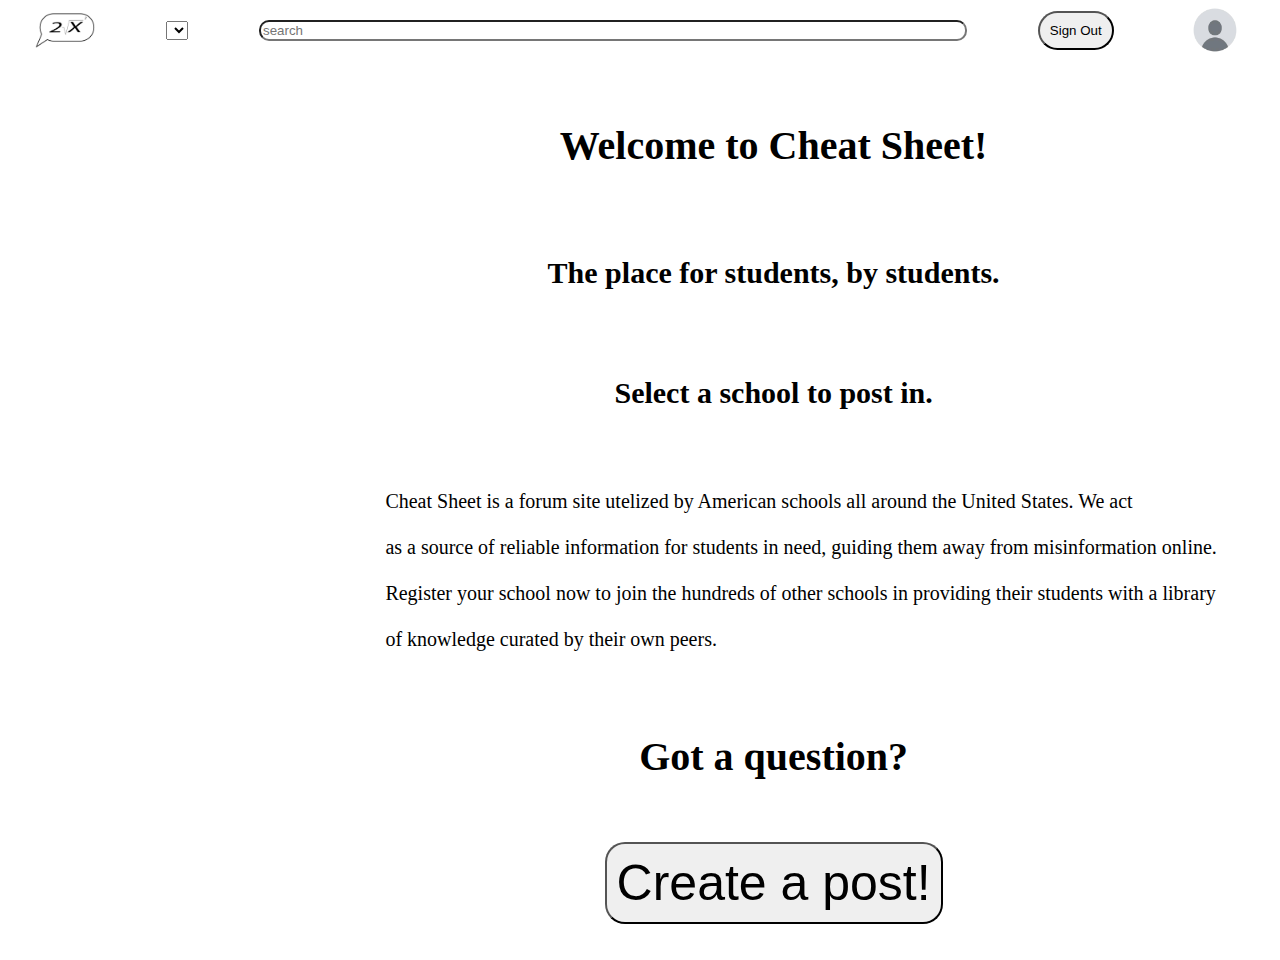
<file: index.html>
<!DOCTYPE html>
<html lang="en">
<head>
    <meta charset="UTF-8">
    <meta name="viewport" content="width=device-width, initial-scale=1.0">
    <title>Home Page</title>
    <link rel="icon" type="image/X-icon" href="images/favicon.ico">
    <link rel="stylesheet" href="style.css">
    <script src="script.js" defer></script>
</head>
<body>
    <!-- Top navigation bar -->
    <nav class="main_boxes">
        <img src="images/cheat_sheet_logo.png">
        <select></select>
        <input placeholder="search" type="text">
        <button>Sign Out</button>
        <img src="images/user_icon.png">
    </nav>

    <div id="home_box">
        <!-- Side navigation bar -->
        <div class="main_boxes move_left" id="side_nav">
            <div id="carrot_div">
                <p id="side_carrot">&gt;</p>
            </div>
            <div id="side_nav_buttons">
                <button class="side_buttons">Settings</button>
                <button class="side_buttons">Home</button>
                <button class="side_buttons">FAQ</button>
                <button class="side_buttons">About</button>
                <button class="side_buttons">Posts</button>
            </div>
        </div>

        <!-- Welcome text -->
        <div id="welcome_box">
            <h1>Welcome to Cheat Sheet!</h1>
            <h2>The place for students, by students.</h2>
            <h2 id="sub_header">Select a school to post in.</h2>
            <p>            Cheat Sheet is a forum site utelized by American schools all around the United States. We act <br>
            as a source of reliable information for students in need, guiding them away from misinformation online. <br>
            Register your school now to join the hundreds of other schools in providing their students with a library <br>
            of knowledge curated by their own peers.</p>
            <h1>Got a question?</h1>
            <a href="question.html">
                <button id="create_button">Create a post!</button>
            </a>
        </div>
    </div>

</body>
</html>
</file>
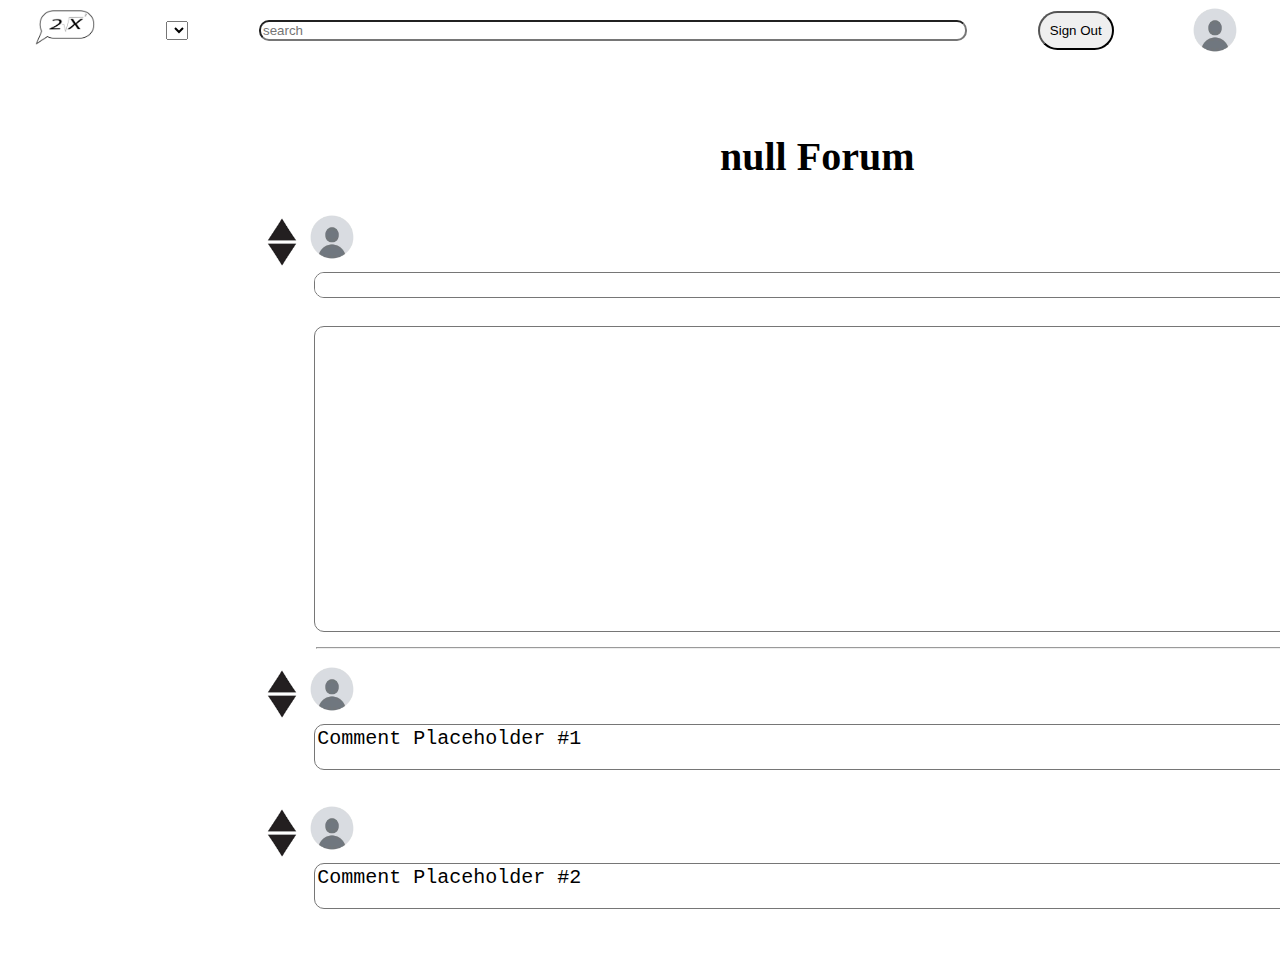
<file: answer.html>
<!DOCTYPE html>
<html lang="en">
<head>
    <meta charset="UTF-8">
    <meta name="viewport" content="width=device-width, initial-scale=1.0">
    <title>Answer</title>
    <link rel="icon" type="image/X-icon" href="images/favicon.ico">
    <link rel="stylesheet" href="style.css">
    <script src="script.js" defer></script>
</head>
<body>
    <!-- Nav bar -->
    <nav class="main_boxes">
        <a href="index.html">
            <img src="images/cheat_sheet_logo.png">
        </a>
        <select></select>
        <input placeholder="search" type="text">
        <button>Sign Out</button>
        <img src="images/user_icon.png">
    </nav>

    <div id="home_box">
        <!-- Side navigation bar -->
        <div class="main_boxes move_left" id="side_nav">
            <div id="carrot_div">
                <p id="side_carrot">&gt;</p>
            </div>
            <div id="side_nav_buttons">
                <button class="side_buttons">Settings</button>
                <button class="side_buttons">Home</button>
                <button class="side_buttons">FAQ</button>
                <button class="side_buttons">About</button>
                <button class="side_buttons">Posts</button>
            </div>
        </div>

        <div id="main_text_box">
            <div id="question_content">
                <h1 id="answer_header">Select a school to post in.</h1>

                <!-- User post -->
                <div class="icon_boxes">
                    <img id="voting_icon" src="images/vote_icons.png">
                    <img src="images/user_icon.png">
                </div>

                <form>
                    <textarea id="title_text_box" type="text"></textarea>
                </form>
    
                <br>
    
                <form>
                    <textarea id="body_text_box" type="text"></textarea>
                </form>
    
                <div></div>
                <hr>
                <div></div>

                <!-- Comment 1 -->
                <div class="icon_boxes">
                    <img id="voting_icon" src="images/vote_icons.png">
                    <img src="images/user_icon.png">
                </div>
                <form>
                    <textarea id="reply_text_box" type="text">Comment Placeholder #1</textarea>
                </form>

                <br>

                <!-- Comment 2 -->
                <div class="icon_boxes">
                    <img id="voting_icon" src="images/vote_icons.png">
                    <img src="images/user_icon.png">
                </div>
                <form>
                    <textarea id="reply_text_box" type="text">Comment Placeholder #2</textarea>
                </form>
            </div>
        </div>
    </div>


</body>
</html>
</file>
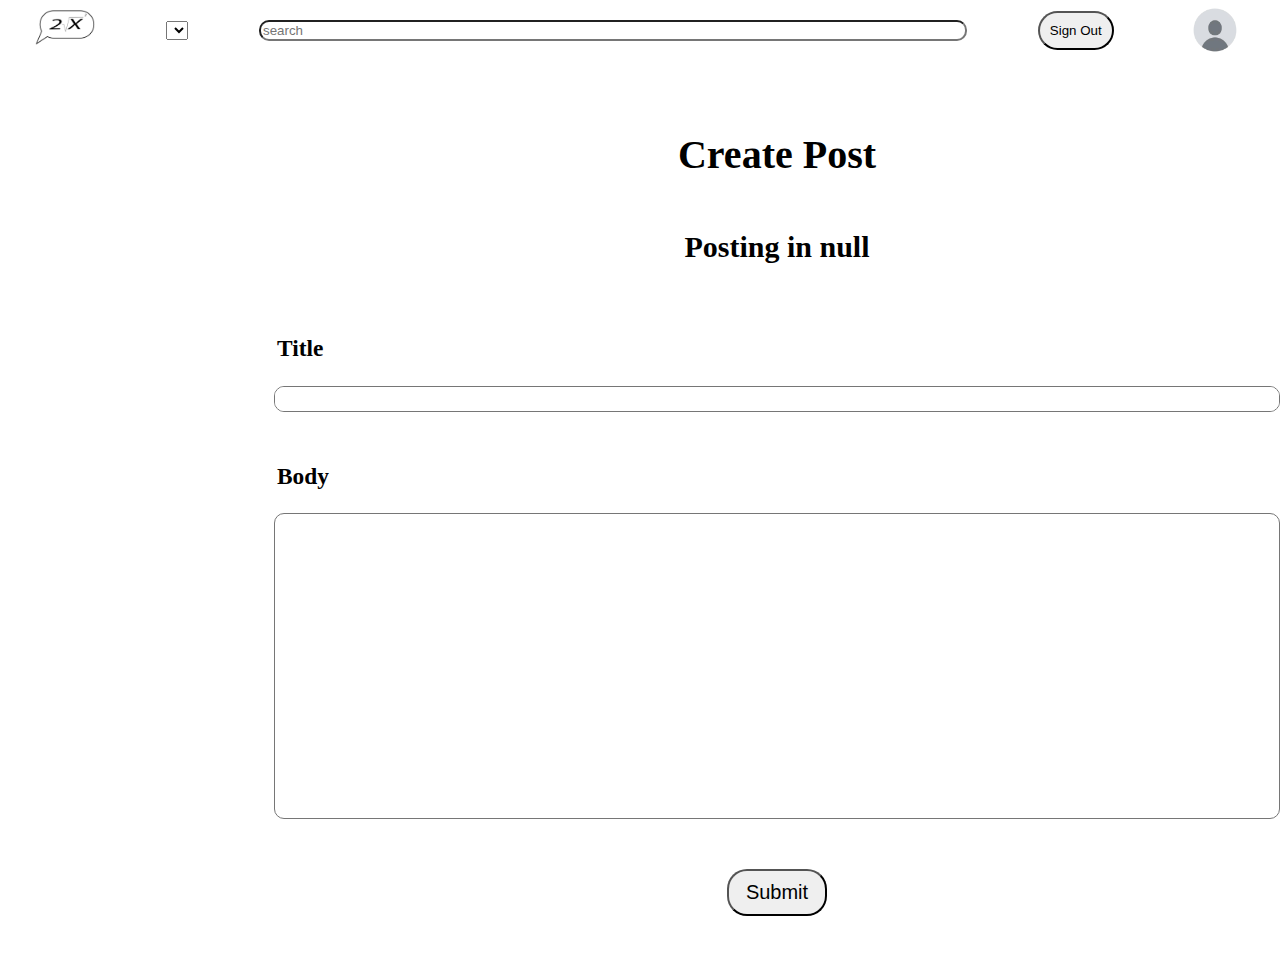
<file: question.html>
<!DOCTYPE html>
<html lang="en">
<head>
    <meta charset="UTF-8">
    <meta name="viewport" content="width=device-width, initial-scale=1.0">
    <title>Document</title>
    <link rel="stylesheet" href="style.css">
    <link rel="icon" type="image/X-icon" href="images/favicon.ico">
    <script src="script.js" defer></script>
</head>
<body>
    <!-- Nav bar -->
    <nav class="main_boxes">
        <a href="index.html">
            <img src="images/cheat_sheet_logo.png">
        </a>
        <select></select>
        <input placeholder="search" type="text">
        <button>Sign Out</button>
        <img src="images/user_icon.png">
    </nav>

    <!-- Main content of the page -->
    <div id="main_text_box">
        <div class="main_boxes move_left" id="side_nav">
            <div id="carrot_div">
                <p id="side_carrot">&gt;</p>
            </div>
            <div id="side_nav_buttons">
                <button class="side_buttons">Settings</button>
                <button class="side_buttons">Home</button>
                <button class="side_buttons">FAQ</button>
                <button class="side_buttons">About</button>
                <button class="side_buttons">Posts</button>
            </div>
        </div>

        <div id="main_question_box">
            <div id="question_content">
                <h1>Create Post</h1>
                <h2 id="current_forum_header">Select a school to post in.</h2>

                <br>

                <!-- Title -->
                <div id="title_header">
                    <h3>Title</h3>
                </div>
                <form>
                    <textarea id="title_input_box" type="text"></textarea>
                </form>

                <br>

                <!-- Body -->
                <div id="body_header">
                    <h3>Body</h3>
                </div>
                <form>
                    <textarea id="body_input_box" type="text"></textarea>
                </form>

            </div>
        
            
            <a id="submit_button_box" href="answer.html">
                <button id="submit_button">Submit</button>    
            </a>
        </div>

    </div>
</body>
</html>
</file>
<file: style.css>
/* This file is used by the home page*/

html, body {
    height: 100%;
}

p {
    white-space: pre;
}

body {
    margin: 0px;
    font-size: 20px;
}

a {
    text-decoration: none;
}
hr{
    width: 1000px;
}

/*Black border is to make visualizing the divs easier*/
.box_borders {
    border: 1px solid black;
}

nav {
    display: flex;
    justify-content: space-around;
    align-items: center;
}

img {
    width: 60px;
}

input {
    border-radius: 10px;
    width: 700px;
}

button {
    padding: 10px;
    border-radius: 20px;
}


#side_nav {
    height: 100%;
    width: 25%;
    display: flex;
    flex-direction: row-reverse;
    justify-content: space-evenly;
    align-items: flex-start;
    position: relative;
    transition: transform 0.5s ease;
}

/* Moving side bar */
#side_nav.move_left {
    transform: translateX(-280px);
}

#side_nav_buttons {
    height: 100%;
    display: flex;
    flex-direction: column;
    justify-content: space-evenly;
    align-items: center;
}

.side_buttons {
    width: fit-content;
    font-size: 50px;
    margin: 20px;
}

#home_box {
    height: 100%;
    width: 100%;
    display: flex;
}

#welcome_box {
    width: 100%;
    display: flex;
    flex-direction: column;
    justify-content: space-evenly;
    align-items: center;
}

#create_button {
    font-size: 50px; 
}

#side_carrot {
    font-size: 40px;
    transition: transform 0.5s ease;
}

#side_carrot.flip_carrot {
    transform: rotate(180deg);
}

#side_carrot, button, select {
    cursor: pointer;
}

/* Question and answer page stuff */
#main_text_box {
    width: 100%;
    height: 100%;
    display: flex;
    flex-direction: row;
    
}

textarea {
    resize: none;
    font-size: 20px;
    width: 1000px;
    border-radius: 10px;
}

#title_input_box, #title_text_box {
    height: 20px;
}

#body_input_box, #body_text_box {
    height: 300px;
}

#reply_text_box {
    height: 40px;
}

#submit_button {
    font-size: 20px;
    width: 100px;
}

#submit_button_box, #question_content{
    display: flex;
    flex-direction: column;
    justify-content: center;
    align-items: center;
}

#main_question_box {
    height: 100%;
    display: flex;
    flex-direction: column;
    justify-content: space-evenly;
}

#question_content {
    width: 100%;
}

#title_header, #body_header, .icon_boxes {
    width: 1000px;
}

#voting_icon {
    width: 30px;
}

.icon_boxes {
    width: 1100px;
}
</file>
